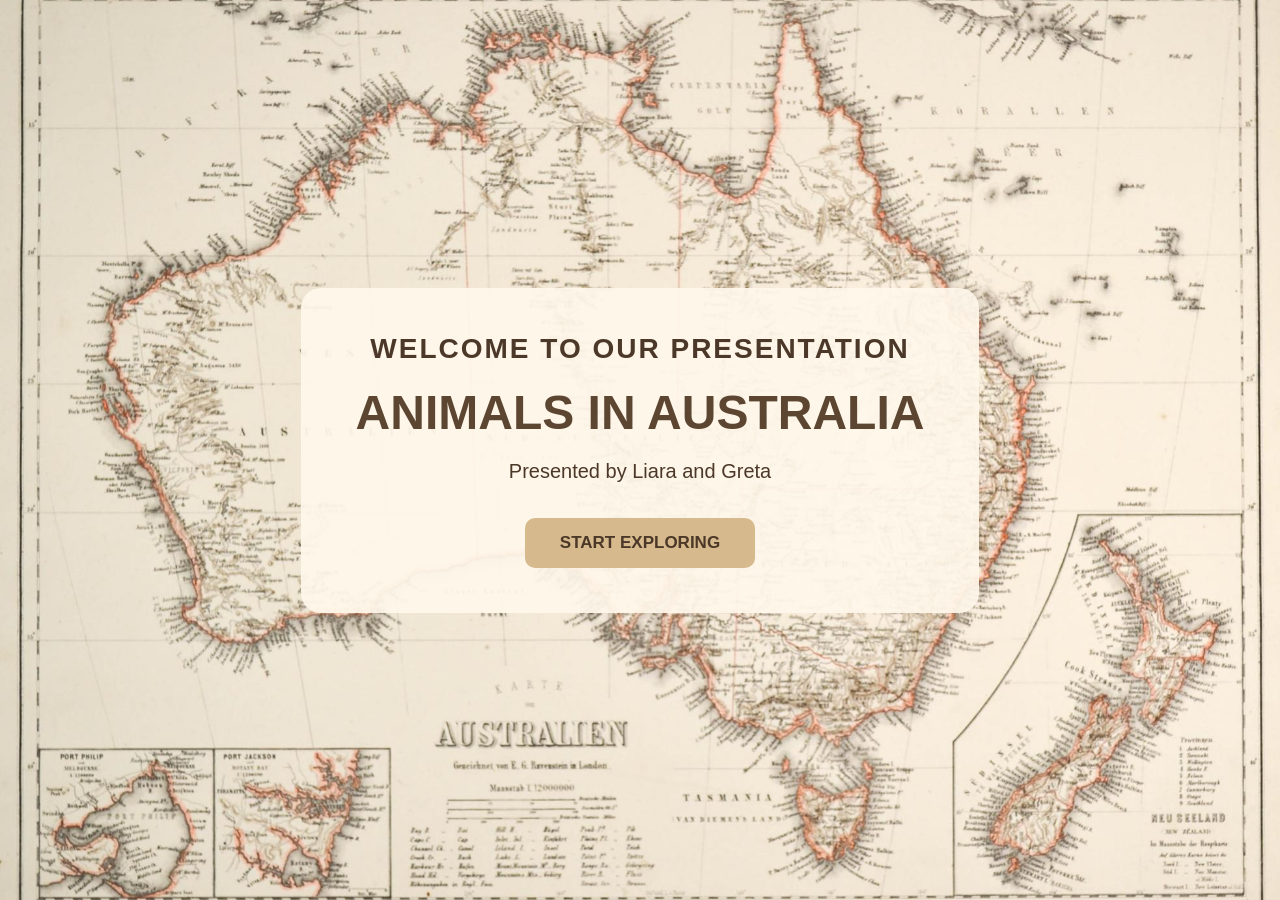
<file: index.html>
<!DOCTYPE html>
<html lang="en">
<head>
    <meta charset="UTF-8">
    <meta name="viewport" content="width=device-width, initial-scale=1.0">
    <title>Animals in Australia</title>
    <link rel="stylesheet" href="style.css">
</head>

<body>

    <div class="hero">

        <div class="welcome-box">

            <h1>WELCOME TO OUR PRESENTATION</h1>

            <h2>ANIMALS IN AUSTRALIA</h2>

            <p>Presented by Liara and Greta</p>

            <a href="animals.html" class="start-button">
                START EXPLORING
            </a>

        </div>

    </div>

</body>
</html>
</file>
<file: style.css>
* {
    margin: 0;
    padding: 0;
    box-sizing: border-box;
}

body {
    font-family: Arial, sans-serif;
}

/* START PAGE */

.hero {
    min-height: 100vh;
    background-image: url("IMG_0557.jpeg");
    background-size: cover;
    background-position: center;
    display: flex;
    justify-content: center;
    align-items: center;
}

.welcome-box {
    background: rgba(255, 248, 235, 0.92);
    padding: 45px 55px;
    text-align: center;
    border-radius: 20px;
    max-width: 700px;
}

.welcome-box h1 {
    font-size: 28px;
    letter-spacing: 2px;
    margin-bottom: 20px;
    color: #4b3828;
}

.welcome-box h2 {
    font-size: 48px;
    margin-bottom: 20px;
    color: #5c4632;
}

.welcome-box p {
    font-size: 20px;
    margin-bottom: 35px;
    color: #4b3828;
}

.start-button {
    display: inline-block;
    background-color: #d6b98c;
    color: #4b3828;
    padding: 15px 35px;
    font-size: 17px;
    border-radius: 10px;
    text-decoration: none;
    font-weight: bold;
}

.start-button:hover {
    background-color: #c5a575;
}


/* ANIMALS PAGE */

.animals-page {
    background-color: #f3e8d3;
    min-height: 100vh;
    padding: 45px 25px;
    text-align: center;
}

.animals-title {
    color: #5c4632;
    font-size: 40px;
    margin-bottom: 35px;
    letter-spacing: 2px;
}


/* SMALLER 4 x 4 GRID */

.animal-grid {
    display: grid;
    grid-template-columns: repeat(4, 190px);
    gap: 25px;
    justify-content: center;
    margin: 0 auto 45px auto;
}

.animal-card {
    background: none;
    border: none;
    padding: 0;
    text-decoration: none;
    cursor: pointer;
    transition: transform 0.3s ease;
}

.animal-card:hover {
    transform: scale(1.06);
}

.animal-card img {
    width: 190px;
    height: 190px;
    object-fit: cover;
    border-radius: 15px;
    box-shadow: 0 4px 10px rgba(0,0,0,0.15);
    display: block;
}

.animal-card span {
    display: block;
    font-size: 18px;
    font-weight: bold;
    margin-top: 10px;
    color: #5c4632;
}


/* BACK BUTTON */

.back-button {
    display: inline-block;
    background-color: #d6b98c;
    color: #4b3828;
    padding: 13px 26px;
    border-radius: 10px;
    text-decoration: none;
    font-weight: bold;
    font-size: 16px;
    border: none;
    cursor: pointer;
}

.back-button:hover {
    background-color: #c5a575;
}


/* INFORMATION PAGE */

#animal-information {
    min-height: 100vh;
    padding: 40px 20px;
}

.info-container {
    max-width: 900px;
    margin: 0 auto;
    background: rgba(255, 248, 235, 0.95);
    padding: 40px;
    border-radius: 20px;
    text-align: left;
}

.info-container > h1 {
    text-align: center;
    color: #5c4632;
    font-size: 42px;
    margin-top: 30px;
}

#animal-image {
    display: block;
    width: 280px;
    height: 280px;
    object-fit: cover;
    border-radius: 18px;
    margin: 25px auto 35px auto;
}

.info-section {
    background-color: #f8eedf;
    padding: 22px;
    margin-bottom: 20px;
    border-radius: 15px;
}

.info-section h2 {
    font-size: 25px;
    margin-bottom: 10px;
    color: #5c4632;
}

.info-section p {
    font-size: 18px;
    line-height: 1.6;
    margin-bottom: 0;
}

.info-section ul {
    margin-left: 25px;
    font-size: 18px;
    line-height: 1.7;
}

.fun-fact {
    background-color: #ead5ae;
}

.bottom-button {
    display: block;
    margin: 30px auto 0 auto;
}


/* MOBILE */

@media (max-width: 850px) {

    .animal-grid {
        grid-template-columns: repeat(2, 150px);
        gap: 20px;
    }

    .animal-card img {
        width: 150px;
        height: 150px;
    }

    .animal-card span {
        font-size: 15px;
    }

    .animals-title {
        font-size: 30px;
    }

    .welcome-box h2 {
        font-size: 34px;
    }

    .welcome-box {
        padding: 35px 25px;
    }
}
</file>
